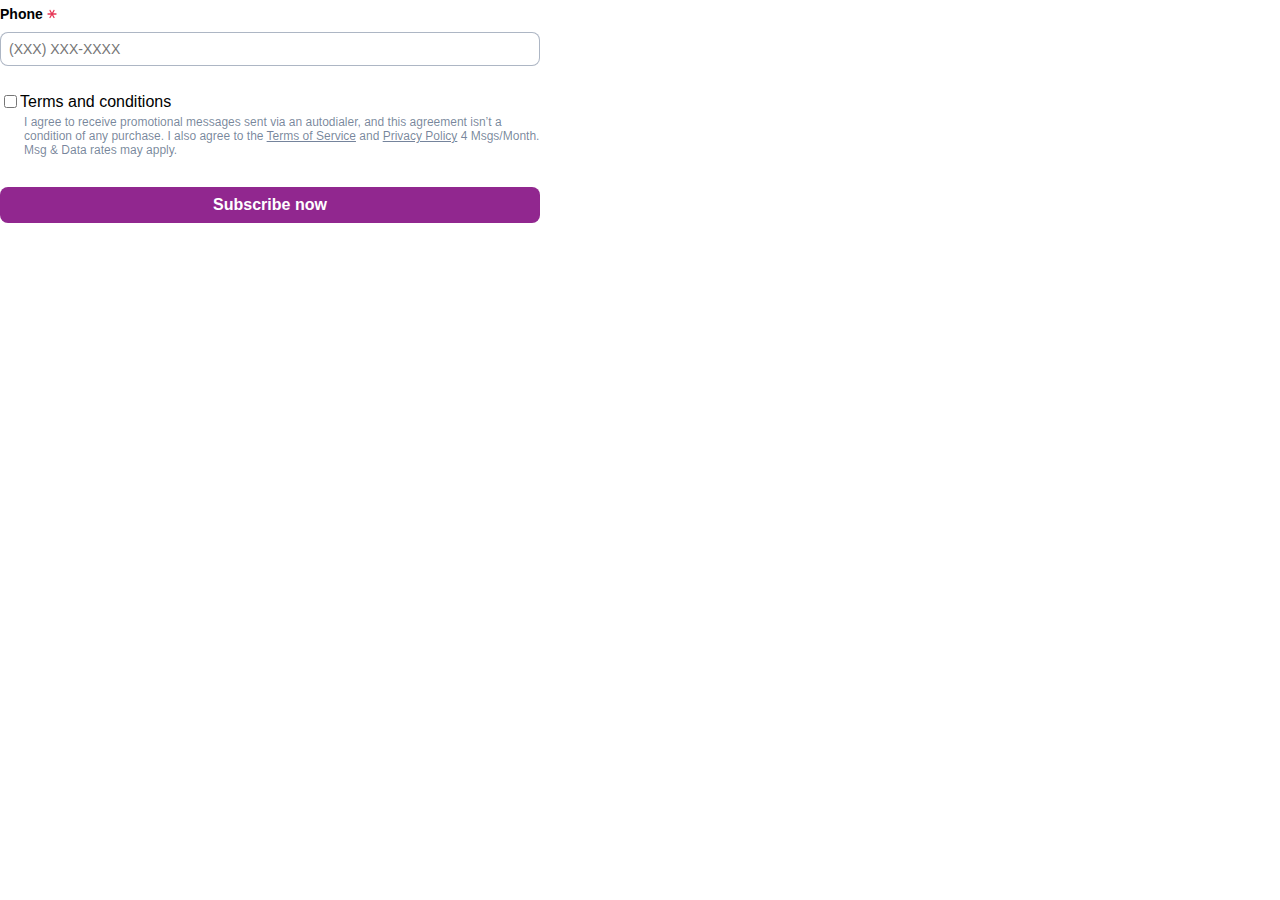
<file: index.html>
<!DOCTYPE html>
    <html lang="en">
      <head>
        <meta charset="UTF-8" />
        <title>Join Text Messaging List</title>
        <!-- <link href="https://app2.simpletexting.com/join-web-form/style-new.css" rel="stylesheet" type="text/css" /> -->
        <link rel="stylesheet" href="simpletexting.css">
        <style>
            body {
                margin: 0;
                padding: 0;
                height: 100%;
                font-size: 14px;
                line-height: 14px;
                font-family: Arial, sans-serif;
                color: var(--st-text-primary);
            }
        </style>
      </head>
    
      <body>
        <script src="simpletexting.js"></script>

        <div class="st-signupform">
          <form id="st-join-web-form-65495f3d75d75166e5edfbfa" class="st-signupform-content" action="https://app2.simpletexting.com/join/joinContact" method="POST">
            <div class="step1-form">
                <div class="required">
                    <label class="st-signupform__label" for="phone">Phone <span class="required-mark"><svg width="10" height="10" viewBox="0 0 10 10" fill="none" xmlns="http://www.w3.org/2000/svg"><path d="M3.84534 5.66669H1.00004C0.631851 5.66669 0.333374 5.36821 0.333374 5.00002C0.333374 4.63183 0.631851 4.33335 1.00004 4.33335H3.84534L2.42269 1.86925C2.2386 1.55039 2.34785 1.14266 2.66671 0.958568C2.98557 0.774473 3.3933 0.883724 3.57739 1.20259L5.00004 3.66669L6.42269 1.20259C6.60679 0.883724 7.01451 0.774473 7.33337 0.958568C7.65224 1.14266 7.76149 1.55039 7.57739 1.86925L6.15474 4.33335H9.00004C9.36823 4.33335 9.66671 4.63183 9.66671 5.00002C9.66671 5.36821 9.36823 5.66669 9.00004 5.66669H6.15474L7.57739 8.13079C7.76149 8.44965 7.65224 8.85738 7.33337 9.04147C7.01451 9.22557 6.60679 9.11632 6.42269 8.79745L5.00004 6.33335L3.57739 8.79745C3.3933 9.11632 2.98557 9.22557 2.66671 9.04147C2.34785 8.85738 2.2386 8.44965 2.42269 8.13079L3.84534 5.66669Z" fill="#E63655"/></svg></span></label>
                    <input id="phone" name="phone" type="text" placeholder="(XXX) XXX-XXXX" maxlength="1600" data-type="phone"/>
                </div>
                <div id="js-error-phone" class="st-error-message"></div>
                <div class="st-terms-and-conditions">
                    <div class="st-checkbox terms-checkbox">
                    <input id="terms-agreed-checkbox-65495f3d75d75166e5edfbfa" type="checkbox" name="terms-agreed" />
                    <label class="st-terms-and-conditions-text" for="terms-agreed-checkbox-65495f3d75d75166e5edfbfa">Terms and conditions</label>
                    </div>
                    <div class="st-terms-and-conditions-caption st-font-caption">I agree to receive promotional messages sent via an autodialer, and this agreement isn’t a condition of any purchase. I also agree to the <a href="https://app2.simpletexting.com/web-forms/terms/65495f3d75d75166e5edfbfa" target="_blank">Terms of Service</a> and <a href="https://app2.simpletexting.com/web-forms/privacy-policy/65495f3d75d75166e5edfbfa" target="_blank">Privacy Policy</a> 4 Msgs/Month. Msg &amp; Data rates may apply.</div>
                    <div class="st-signupform-terms-agreed-error st-hidden">You have to agree on terms in order to proceed to the subscription.</div>
                </div>
                <div class="st-join-web-form-submit-button-box">
                    <button id="subscribeNow" type="submit">Subscribe now</button>
                    <p class="st-signupform-server-error-message st-color-red st-hidden"></p>
                </div>
            </div>
            <div class="step2-confirmationText" style="display: none;">
                <p>Just one more step! We sent a text to %%phone%% to confirm your subscription. Please reply Y or Yes to finish signing up for messages from RateStream.</p>
            </div>
          </form>
        </div>
      </body>
    </html>
</file>
<file: simpletexting.css>
/**
  * ST CSS variables
  */
html {
  --st-primary-color: #91278f;

  --st-text-primary: #000101;
  --st-text-caption: rgba(0, 27, 72, 0.54);
  --st-text-red-50: rgba(230, 54, 85);

  --st-controls-border-color: rgba(0, 27, 72, 0.32);
  --st-controls-border-radius: 8px;
  --st-input-focus-box-shadow: 0px 0px 0px 2px rgba(35, 153, 240, 0.5);
  --st-input-focus-border-color: var(--st-primary-color);

  /* --st-card-box-shadow: 0px 2px 8px rgba(0, 27, 72, 0.13); */

  --st-color-white: #FFF;
  --st-color-primary: rgba(35, 153, 240);
  --st-color-text-disabled: rgba(0, 27, 72, 0.32);
}

/**
  * ST Signup Forms styles
  */
/* body {
  margin: 0;
  padding: 0;
  height: 100%;
  font-size: 14px;
  line-height: 14px;
  font-family: Arial, sans-serif;
  color: var(--st-text-primary);
} */

/* Fonts and helpers */
.st-title {
  font-size: 1.25em;
  font-weight: bold;
  line-height: 1.5em;
  color: var(--st-text-primary);
  margin-bottom: 8px;
}

.st-general-error {
  font-size: 1.25em;
  line-height: 1.5em;
  color: var(--st-text-red-50);
  margin-bottom: 8px;
  text-align: center;
}

/* Error icon */
.st-general-error img {
  width: 1.25em;
  height: 1.25em;
  margin-bottom: -0.2em;
}

.st-font-caption {
  font-size: 12px;
  color: var(--st-text-caption);
  line-height: 14px;
}

.st-font-caption a {
  color: var(--st-text-caption);
}

.st-hidden {
  display: none;
}

/* Sign-Up form */
@media (max-width: 246px) {
  .st-signupform {
    justify-content: flex-start;
  }
}

.st-signupform {
  display: flex;
  /* justify-content: center; */
}

.st-signupform-content {
  max-width: 540px;
  box-sizing: border-box;
  /* padding: 32px; */
  color: var(--st-text-primary);
  line-height: 1.5;
  /* background: white; */
  /* box-shadow: var(--st-card-box-shadow); */
  /* border-radius: var(--st-controls-border-radius); */
}

.st-signupform__label {
  color: var(--st-text-primary);
  font-weight: bold;
  font-size: 14px;
  line-height: 2em;
  word-break: break-word;
}

.st-signupform__label .required-mark {
  color: var(--st-text-red-50);
}

.st-signupform input:focus,
.st-signupform select:focus,
.st-signupform textarea:focus,
.st-signupform button:focus {
  outline: none;
}

.st-signupform .st-error-message {
  margin-bottom: 4px;
  color: var(--st-text-red-50);
}

.st-checkbox-list {
  margin-bottom: 4px;
}

.st-checkbox {
  display: flex;
  align-items: center;
  justify-content: flex-start;

  font-size: 16px;
  line-height: 18px;
}

.st-field-option {
  margin-bottom: 8px;
}

.st-field-option:last-child {
  margin-bottom: 0;
}

.st-checkbox label {
  width: 100%;
  overflow: hidden;
  text-overflow: ellipsis;
  white-space: nowrap;
}

.st-signupform input[type="text"],textarea {
  width: 100%;
  background-color: white;
  border: 1px solid var(--st-controls-border-color);
  border-radius: var(--st-controls-border-radius);
  box-sizing: border-box;
  padding: 8px;
  font-size: 14px;
  margin: 4px 0;
  outline: none;
  -webkit-transition: .3s all;
  transition: .3s all;
}

.st-signupform input[type="text"]:focus,
textarea:focus,
button:focus
{
  border-color: var(--st-input-focus-border-color);
  box-shadow: var(--st-input-focus-box-shadow);
  -webkit-transition: .3s all;
  transition: .3s all;
}

.st-signupform button[type="submit"] {
  display: block;
  width: 100%;
  border-radius: var(--st-controls-border-radius);
  box-sizing: border-box;
  padding: 8px 16px;
  font-size: 16px;
  font-weight: 600;
  text-decoration: none;
  text-align: center;
  cursor: pointer;
  line-height: 20px;
  background-color: var(--st-primary-color);
  border: 0 none;
  color: white;
  margin: 30px 0 24px;
}

.st-signupform button[type="submit"]:disabled {
  cursor: default;
  background-color: var(--st-color-text-disabled);
  color: white;
}

.st-signupform input.st-signupform-validation-error, textarea.st-signupform-validation-error,
.st-signupform input.st-signupform-validation-error:focus, textarea.st-signupform-validation-error:focus {
  border-color: #F44336;
}

.st-signupform textarea {
  padding-right: 24px;
  resize: vertical;
  min-height: 80px;
  max-height: 200px;
}

.terms-checkbox {
  margin-bottom: 4px;
}

.st-signupform .st-terms-and-conditions {
  margin-top: 22px;
}

.st-signupform .st-terms-and-conditions-text {
  color: var(--st-text-primary);
  font-size: 16px;
  line-height: 18px;
}

.st-signupform .st-terms-and-conditions-caption {
  margin-left: 24px;
}

.st-signupform-terms-agreed-error {
  margin: 4px 0 0 24px;
  color: var(--st-text-red-50);
}

.st-signupform-server-error-message {
  color: var(--st-text-red-50);
}

.st-signupform footer {
  font-size: 14px;
  color: var(--st-text-primary);
  text-align: center;
}

.st-signupform footer a {
  color: var(--st-primary-color);
}
</file>
